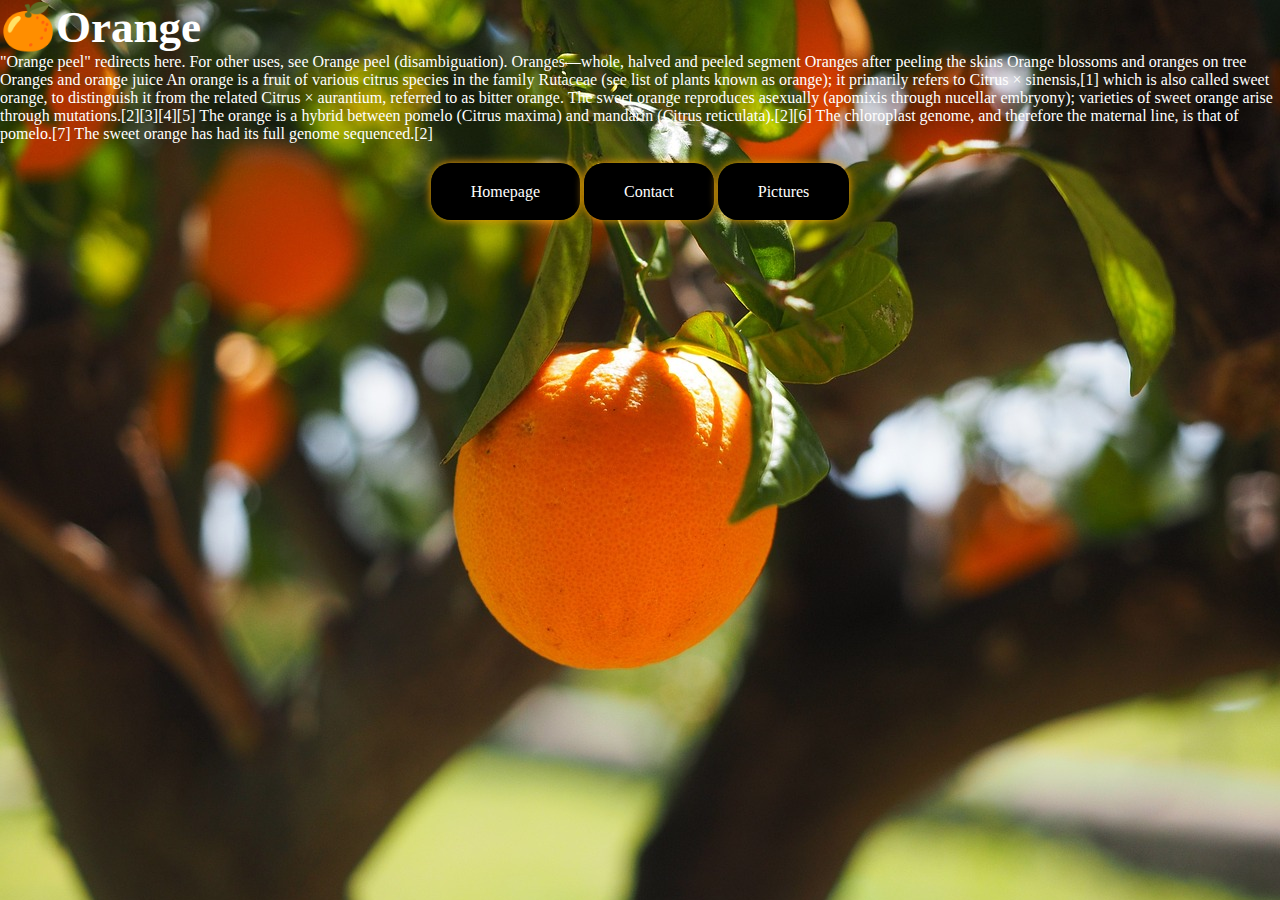
<file: index.html>
<!DOCTYPE html>
<html lang="en">
  <head>
    <meta charset="UTF-8" />
    <meta http-equiv="X-UA-Compatible" content="IE=edge" />
    <meta name="viewport" content="width=device-width, initial-scale=1.0" />
    <link
      href="https://cdn.jsdelivr.net/npm/bootstrap@5.0.2/dist/css/bootstrap.min.css"
      rel="stylesheet"
      integrity="sha384-EVSTQN3/azprG1Anm3QDgpJLIm9Nao0Yz1ztcQTwFspd3yD65VohhpuuCOmLASjC"
      crossorigin="anonymous"
    />
    <script
      src="https://cdn.jsdelivr.net/npm/bootstrap@5.0.2/dist/js/bootstrap.bundle.min.js"
      integrity="sha384-MrcW6ZMFYlzcLA8Nl+NtUVF0sA7MsXsP1UyJoMp4YLEuNSfAP+JcXn/tWtIaxVXM"
      crossorigin="anonymous"
    ></script>
    <link rel="stylesheet" href="style.css" />
    <title>Orange</title>
  </head>
  <body class="body">
    <h1 class="text-center mt-5 mb-4 heading">🍊Orange</h1>
    <div class="container">
      <div class="row">
        <div class="col-8 text-center m-auto">
          <p class="title">
            "Orange peel" redirects here. For other uses, see Orange peel
            (disambiguation). Oranges—whole, halved and peeled segment Oranges
            after peeling the skins Orange blossoms and oranges on tree Oranges
            and orange juice An orange is a fruit of various citrus species in
            the family Rutaceae (see list of plants known as orange); it
            primarily refers to Citrus × sinensis,[1] which is also called sweet
            orange, to distinguish it from the related Citrus × aurantium,
            referred to as bitter orange. The sweet orange reproduces asexually
            (apomixis through nucellar embryony); varieties of sweet orange
            arise through mutations.[2][3][4][5] The orange is a hybrid between
            pomelo (Citrus maxima) and mandarin (Citrus reticulata).[2][6] The
            chloroplast genome, and therefore the maternal line, is that of
            pomelo.[7] The sweet orange has had its full genome sequenced.[2]
          </p>
        </div>
      </div>
      <div class="row link-box">
        <div class="col">
          <a class="link" href="index.html">Homepage</a>
          <a class="link" href="contact.html">Contact</a>
          <a class="link" href="orange.html">Pictures</a>
        </div>
      </div>
    </div>
  </body>
</html>
</file>
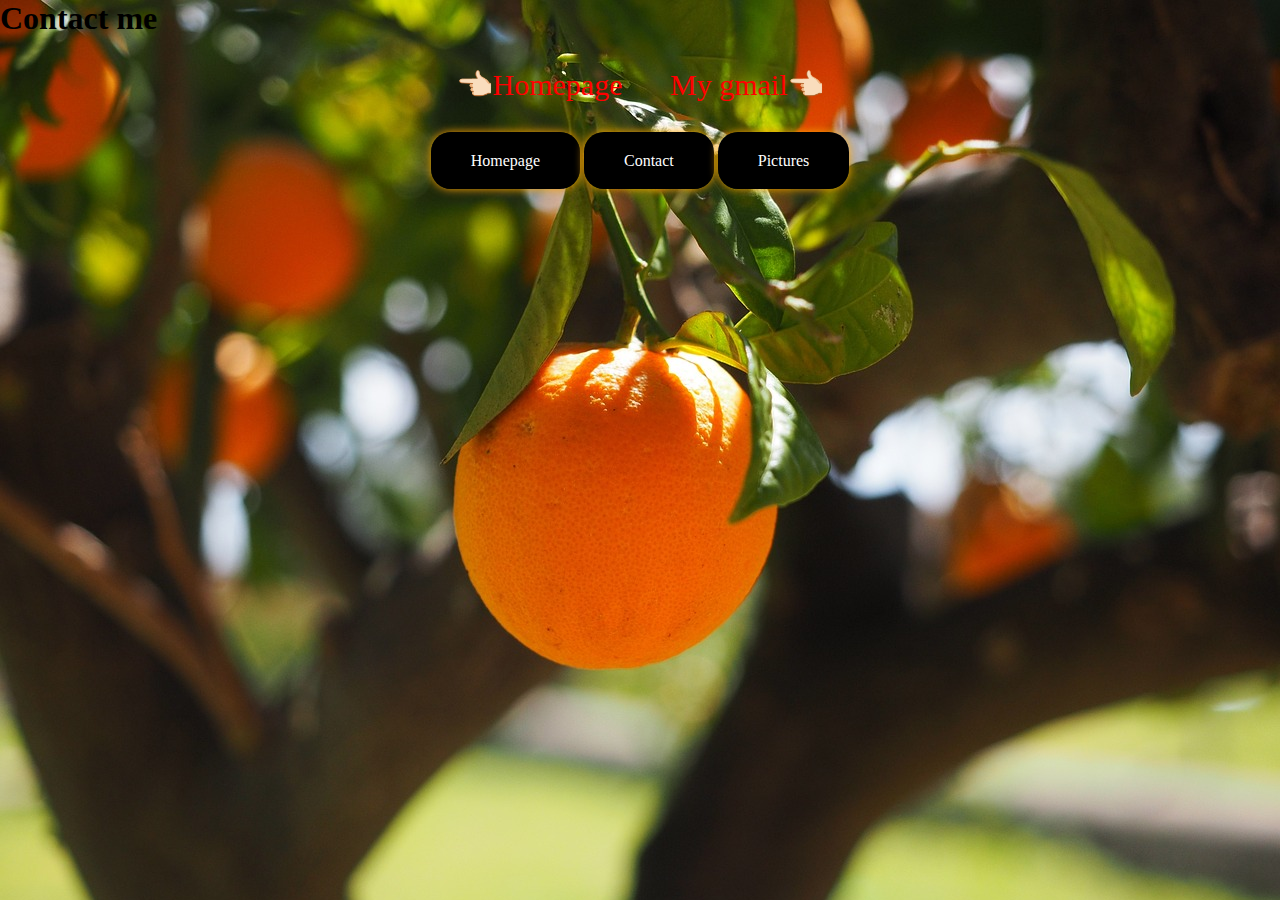
<file: contact.html>
<!DOCTYPE html>
<html lang="en">
  <head>
    <meta charset="UTF-8" />
    <meta http-equiv="X-UA-Compatible" content="IE=edge" />
    <meta name="viewport" content="width=device-width, initial-scale=1.0" />
    <link
      href="https://cdn.jsdelivr.net/npm/bootstrap@5.0.2/dist/css/bootstrap.min.css"
      rel="stylesheet"
      integrity="sha384-EVSTQN3/azprG1Anm3QDgpJLIm9Nao0Yz1ztcQTwFspd3yD65VohhpuuCOmLASjC"
      crossorigin="anonymous"
    />
    <link rel="stylesheet" href="style.css" />
    <title>contact</title>
  </head>
  <body class="body">
    <h1 class="text-center mt-4 text-danger">Contact me</h1>

    <div class="contact-link">
      <a class="back" href="/index.html">👈🏻Homepage</a>
      <a class="gmail" href="mailto:hulkarsiddiqova747@gmail.com">My gmail👈🏻</a>
    </div>
    <div class="row link-box mt-5">
      <div class="col">
        <a class="link" href="index.html">Homepage</a>
        <a class="link" href="contact.html">Contact</a>
        <a class="link" href="orange.html">Pictures</a>
      </div>
    </div>
  </body>
</html>
</file>
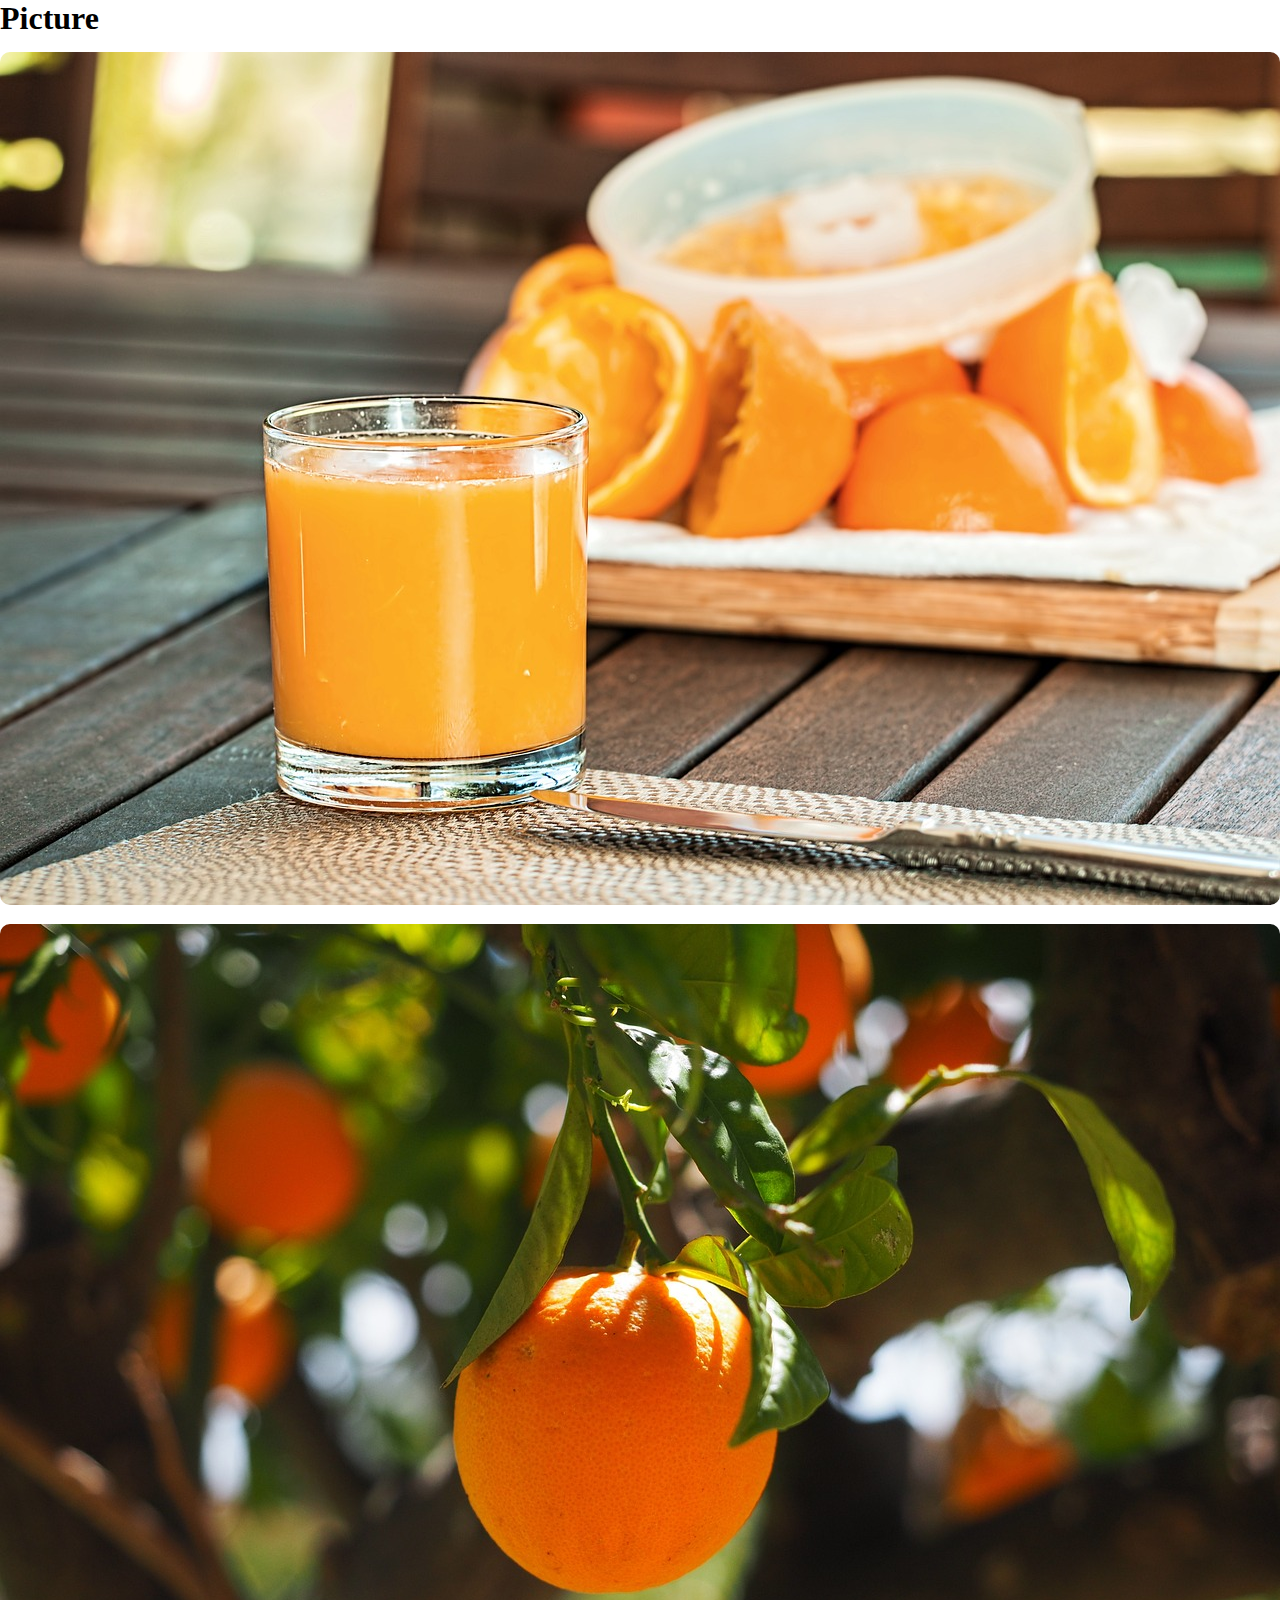
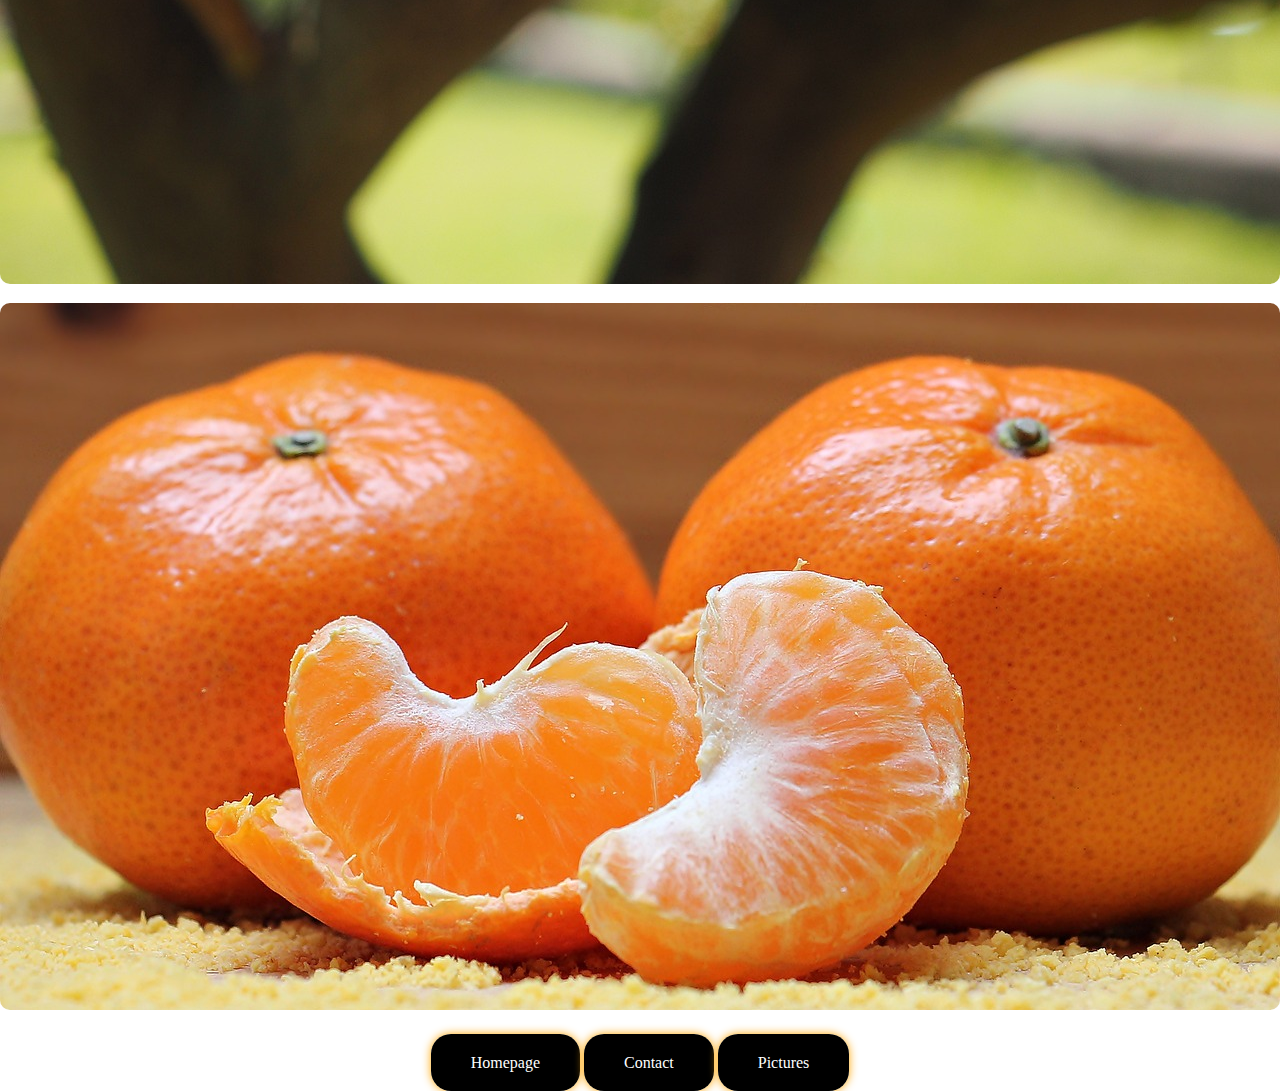
<file: orange.html>
<!DOCTYPE html>
<html lang="en">
  <head>
    <meta charset="UTF-8" />
    <meta http-equiv="X-UA-Compatible" content="IE=edge" />
    <meta name="viewport" content="width=device-width, initial-scale=1.0" />
    <link
      href="https://cdn.jsdelivr.net/npm/bootstrap@5.0.2/dist/css/bootstrap.min.css"
      rel="stylesheet"
      integrity="sha384-EVSTQN3/azprG1Anm3QDgpJLIm9Nao0Yz1ztcQTwFspd3yD65VohhpuuCOmLASjC"
      crossorigin="anonymous"
    />
    <link rel="stylesheet" href="style.css" />
    <title>picture</title>
  </head>
  <body class="bg-light">
    <div class="container">
      <h1 class="mt-5 text-center text-warning mb-3">Picture</h1>
      <div class="row box">
        <div class="col col-lg-4 col-md-6 col-sm-12 img">
          <img class="picture" src="images/orange1.jpeg" alt="" />
        </div>

        <div class="col col-lg-4 col-md-6 col-sm-12 img">
          <img class="picture" src="images/orange2.jpeg" alt="" />
        </div>

        <div class="col col-lg-4 col-md-6 col-sm-12 img">
          <img class="picture" src="images/orange3.jpeg" alt="" />
        </div>
      </div>
      <div class="row link-box">
        <div class="col">
          <a class="link" href="index.html">Homepage</a>
          <a class="link" href="contact.html">Contact</a>
          <a class="link" href="orange.html">Pictures</a>
        </div>
      </div>
    </div>
  </body>
</html>
</file>
<file: style.css>
* {
  margin: 0px;
  padding: 0px;
  box-sizing: border-box;
}
.body {
  background: url(images/orange2.jpeg);
  background-repeat: no-repeat;
  background-size: cover;
  width: 100%;
  height: 100vh;
}
.link-box {
  text-align: center;
  margin-top: 40px;
}
.link {
  padding: 10px;
  text-decoration: none;
  border: 1px solid black;
  padding: 20px 40px;
  border-radius: 20px;
  color: white;
  background-color: black;
  border: none;
  box-shadow: 0px 0px 10px orange;
}
.link:hover {
  background-color: red;
}
.heading {
  font-size: 45px;
  color: white;
}
.title {
  color: white;
}
.contact-link {
  font-size: 30px;
  margin: 0 auto;
  text-align: center;
  margin-top: 30px;
  margin-bottom: 50px;
}
.contact-link a {
  text-decoration: none;
  text-align: center;
  padding: 20px;
  color: red;
}
.picture {
  max-width: 100%;
  height: 100%;
  border-radius: 10px;
}
.body {
  background-color: green;
}
.box .img {
  margin-top: 15px;
}
</file>
